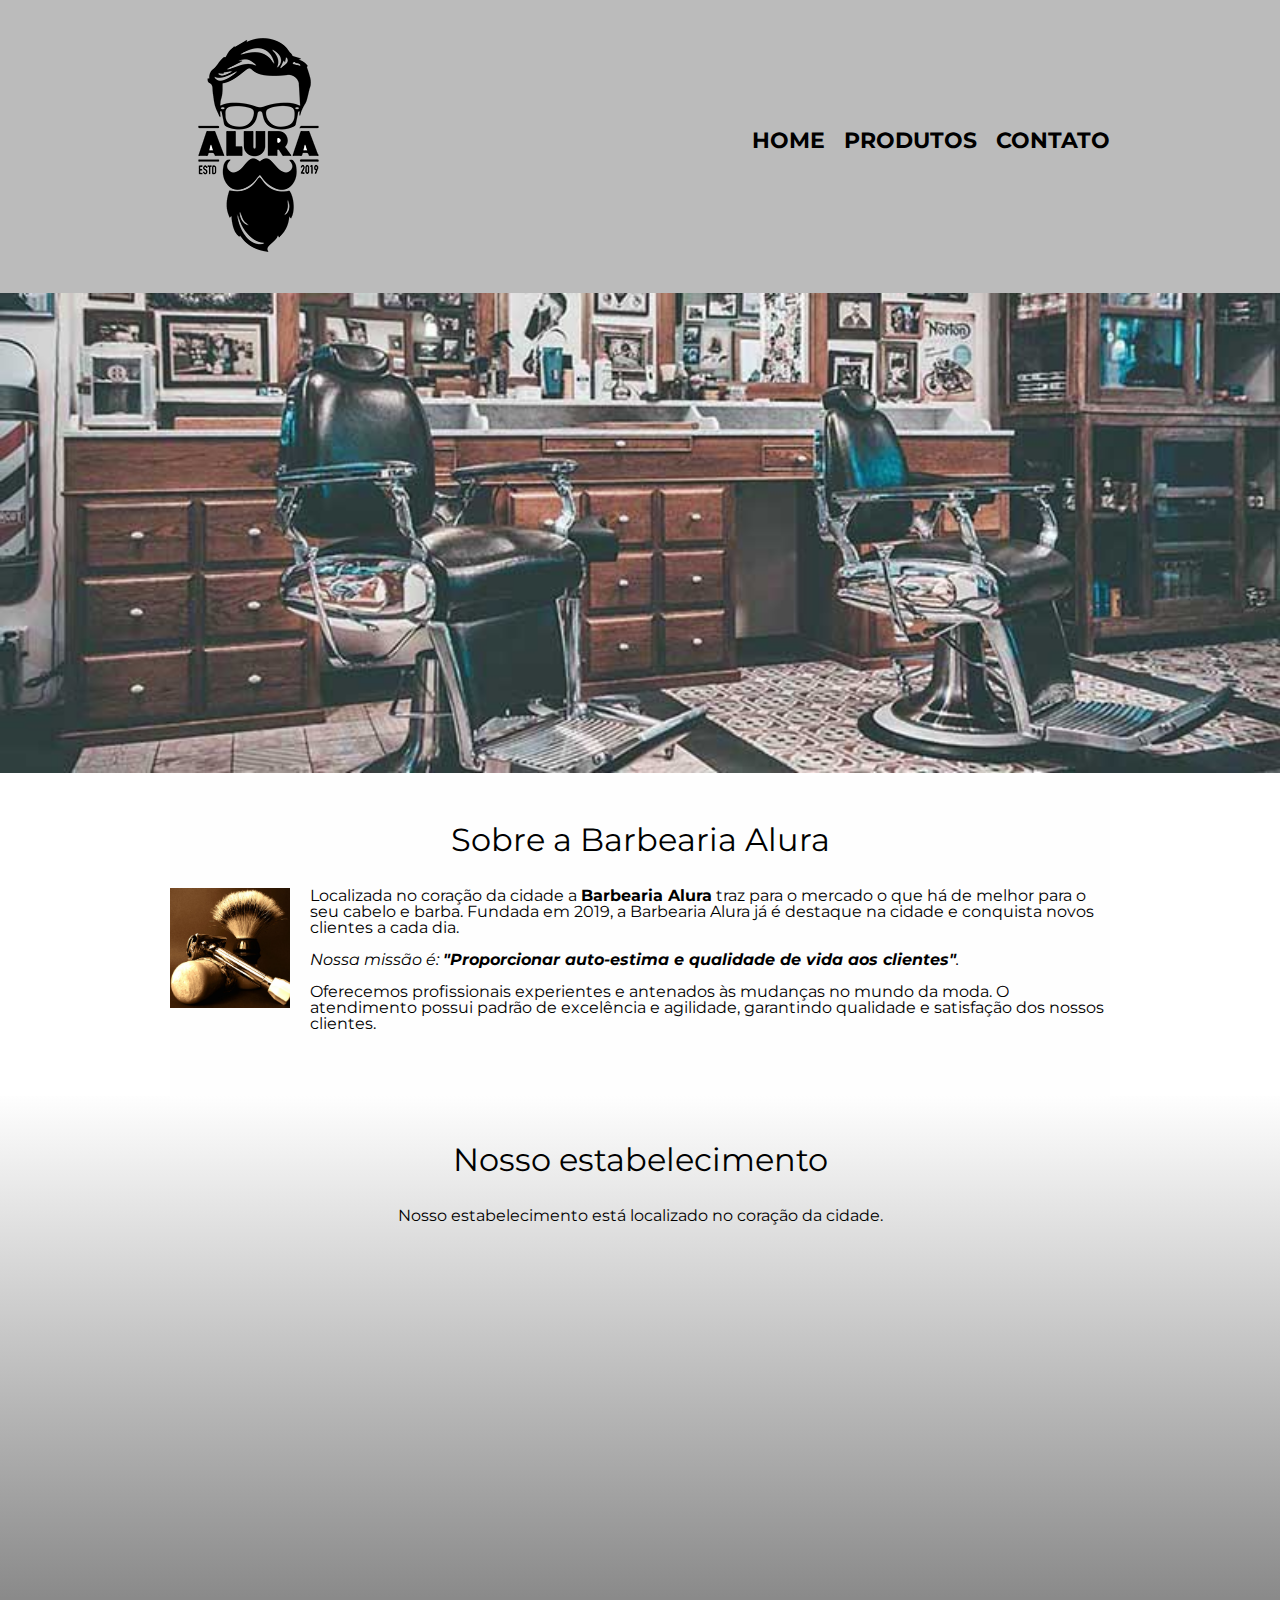
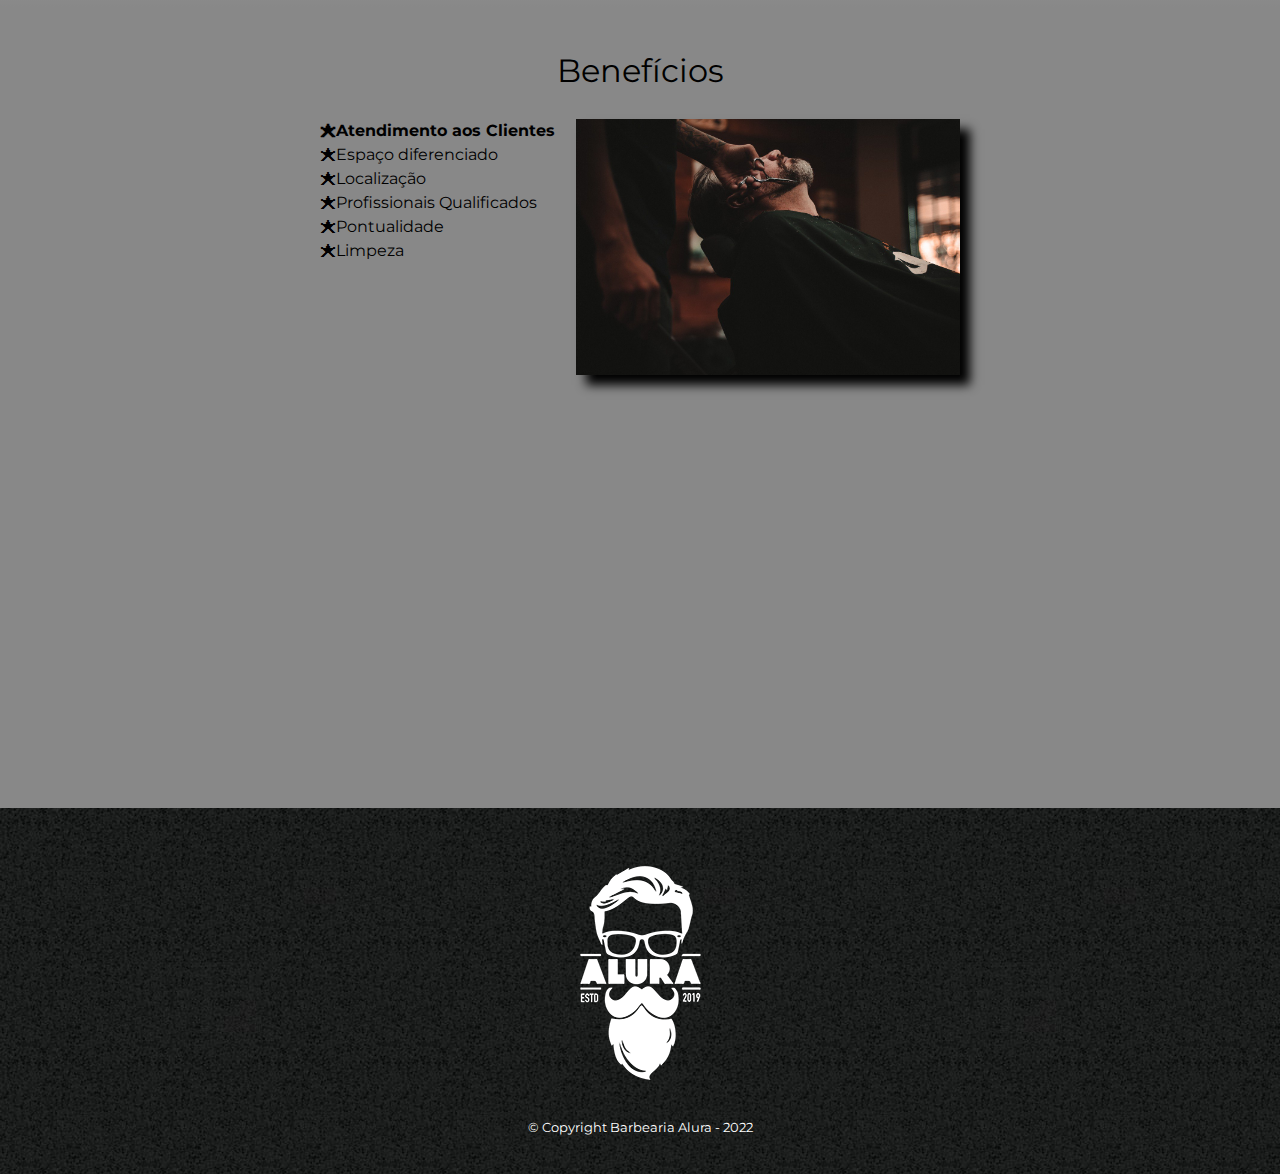
<file: index.html>
<!DOCTYPE html>
<html lang="pt-br">
	<head>
		<meta charset="UTF-8">
		<meta name="viewport" content="width=device-width">
		<title>Barbearia Alura</title>

		<link rel="stylesheet" href="reset.css">
		<link rel="stylesheet" href="style.css">
		<link href="https://fonts.googleapis.com/css?family=Montserrat&display=swap" rel="stylesheet">
	</head>

	<body>
		<header>
			<div class="caixa">
				<h1><img src="logo.png" alt="Logo da Barbearia Alura"></h1>

				<nav>
					<ul>
						<li><a href="index.html">Home</a></li>
						<li><a href="produtos.html">Produtos</a></li>
						<li><a href="contato.html">Contato</a></li>
					</ul>
				</nav>
			</div>
		</header>

		<img class="banner" src="banner.jpg" alt="Foto da Barbearia Alura">

		<main>
			<section class="principal">
				<h2 class="titulo-principal">Sobre a Barbearia Alura</h2>

				<img class="utensilios" src="utensilios.jpg" alt="Utensilios de um barbeiro.">

				<p>Localizada no coração da cidade a <strong>Barbearia Alura</strong> traz para o mercado o que há de melhor para o seu cabelo e barba. Fundada em 2019, a Barbearia Alura já é destaque na cidade e conquista novos clientes a cada dia.</p>

				<p id="missao"><em>Nossa missão é: <strong>"Proporcionar auto-estima e qualidade de vida aos clientes"</strong>.</em></p>

				<p>Oferecemos profissionais experientes e antenados às mudanças no mundo da moda. O atendimento possui padrão de excelência e agilidade, garantindo qualidade e satisfação dos nossos clientes.</p>
			</section>

			<section class="mapa">
				<h3 class="titulo-principal">Nosso estabelecimento</h3>
				<p>Nosso estabelecimento está localizado no coração da cidade.</p>

				<div class="mapa-conteudo">
					<iframe src="https://www.google.com/maps/embed?pb=!1m18!1m12!1m3!1d3656.4483278365396!2d-46.63466568562861!3d-23.588249068469487!2m3!1f0!2f0!3f0!3m2!1i1024!2i768!4f13.1!3m3!1m2!1s0x94ce5a2b2ed7f3a1%3A0xab35da2f5ca62674!2sCaelum!5e0!3m2!1spt-BR!2sbr!4v1568814489656!5m2!1spt-BR!2sbr" width="100%" height="300" frameborder="0" style="border:0;" allowfullscreen=""></iframe>
				</div>
			</section>

			<section class="beneficios">
				<h3 class="titulo-principal">Benefícios</h3>

				<div class="conteudo-beneficios">
					<ul class="lista-beneficios">
						<li class="itens">Atendimento aos Clientes</li>
						<li class="itens">Espaço diferenciado</li>
						<li class="itens">Localização</li>
						<li class="itens">Profissionais Qualificados</li>
						<li class="itens">Pontualidade</li>
						<li class="itens">Limpeza</li>
					</ul><img src="beneficios.jpg" class="imagem-beneficios">
				</div>

				<div class="video">
					<iframe width="100%" height="315" src="https://www.youtube.com/embed/wcVVXUV0YUY" frameborder="0" allow="accelerometer; autoplay; encrypted-media; gyroscope; picture-in-picture" allowfullscreen></iframe>
				</div>
			</section>
		</main>

		<footer>
			<img src="logo-branco.png" alt="Logo da Barbearia Alura">
			<p class="copyright">&copy; Copyright Barbearia Alura - 2022</p>
		</footer>
	</body>
</html>
</file>
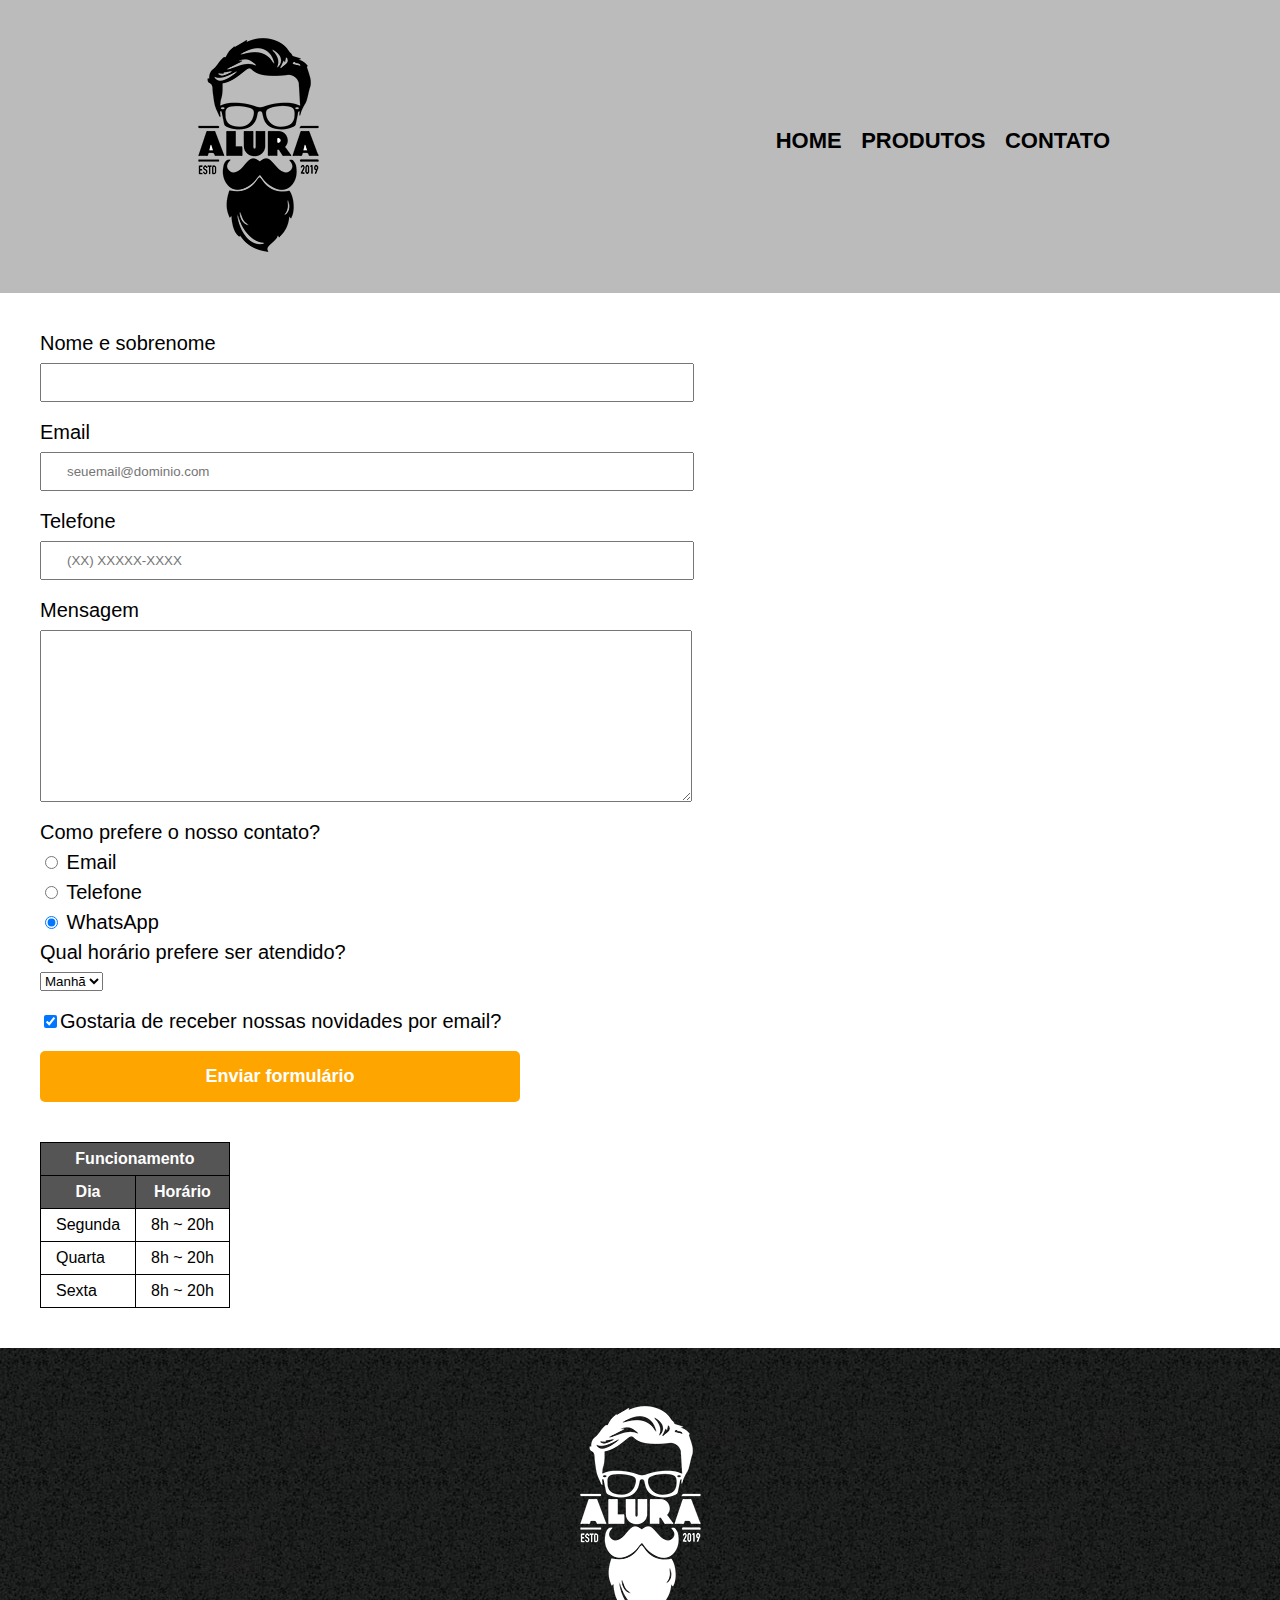
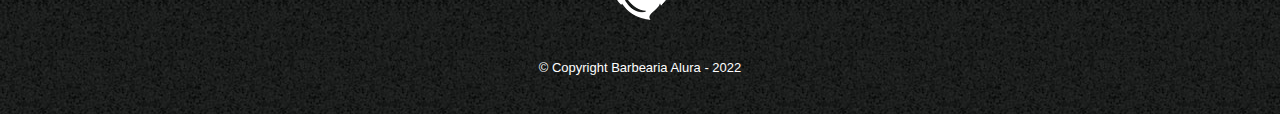
<file: contato.html>
<!DOCTYPE html>
<html>
	<head>
		<meta charset="UTF-8">
		<meta name="viewport" content="width=device-width">
		<title>Contato - Barbearia Alura</title>

		<link rel="stylesheet" href="reset.css">
		<link rel="stylesheet" href="style.css">
	</head>
	<body>
		<header>
			<div class="caixa">
				<h1><img src="logo.png" alt="Logo da Barbearia Alura"></h1>
				<nav>
					<ul>
						<li><a href="index.html">Home</a></li>
						<li><a href="produtos.html">Produtos</a></li>
						<li><a href="contato.html">Contato</a></li>
					</ul>
				</nav>
			</div>
		</header>

		<main>
			<form>
				<label for="nomesobrenome">Nome e sobrenome</label>
				<input type="text" id="nomesobrenome" class="input-padrao" required>

				<label for="email">Email</label>
				<input type="email" id="email" class="input-padrao" required placeholder="seuemail@dominio.com">

				<label for="telefone">Telefone</label>
				<input type="tel" id="telefone" class="input-padrao" required placeholder="(XX) XXXXX-XXXX">

				<label for="mensagem">Mensagem</label>
				<textarea cols="70" rows="10" id="mensagem" class="input-padrao" required></textarea>

				<fieldset>
					<legend>Como prefere o nosso contato?</legend>
					<label for="radio-email"><input type="radio" name="contato" value="email" id="radio-email"> Email</label>

					<label for="radio-telefone"><input type="radio" name="contato" value="telefone" id="radio-telefone"> Telefone</label>

					<label for="radio-whatsapp"><input type="radio" name="contato" value="whatsapp" id="radio-whatsapp" checked> WhatsApp</label>
				</fieldset>

				<fieldset>
					<legend>Qual horário prefere ser atendido?</legend>
					<select>
						<option>Manhã</option>
						<option>Tarde</option>
						<option>Noite</option>
					</select>
				</fieldset>

				<label class="checkbox"><input type="checkbox" checked>Gostaria de receber nossas novidades por email?</label>

				<input type="submit" value="Enviar formulário" class="enviar">
			</form>

			<table>
				<thead>
						<tr>
								<th colspan="2">Funcionamento</th>
						</tr>
						<tr>
								<th>Dia</th>
								<th>Horário</th>
						</tr>
				</thead>
					<td>Segunda</td>
					<td>8h ~ 20h</td>
				</tr>
				<tr>
					<td>Quarta</td>
					<td>8h ~ 20h</td>
				</tr>
				<tr>
					<td>Sexta</td>
					<td>8h ~ 20h</td>
				</tr>
			</table>
		</main>

		<footer>
			<img src="logo-branco.png" alt="Logo da Barbearia Alura">
			<p class="copyright">&copy; Copyright Barbearia Alura - 2022</p>
		</footer>
	</body>
</html>
</file>
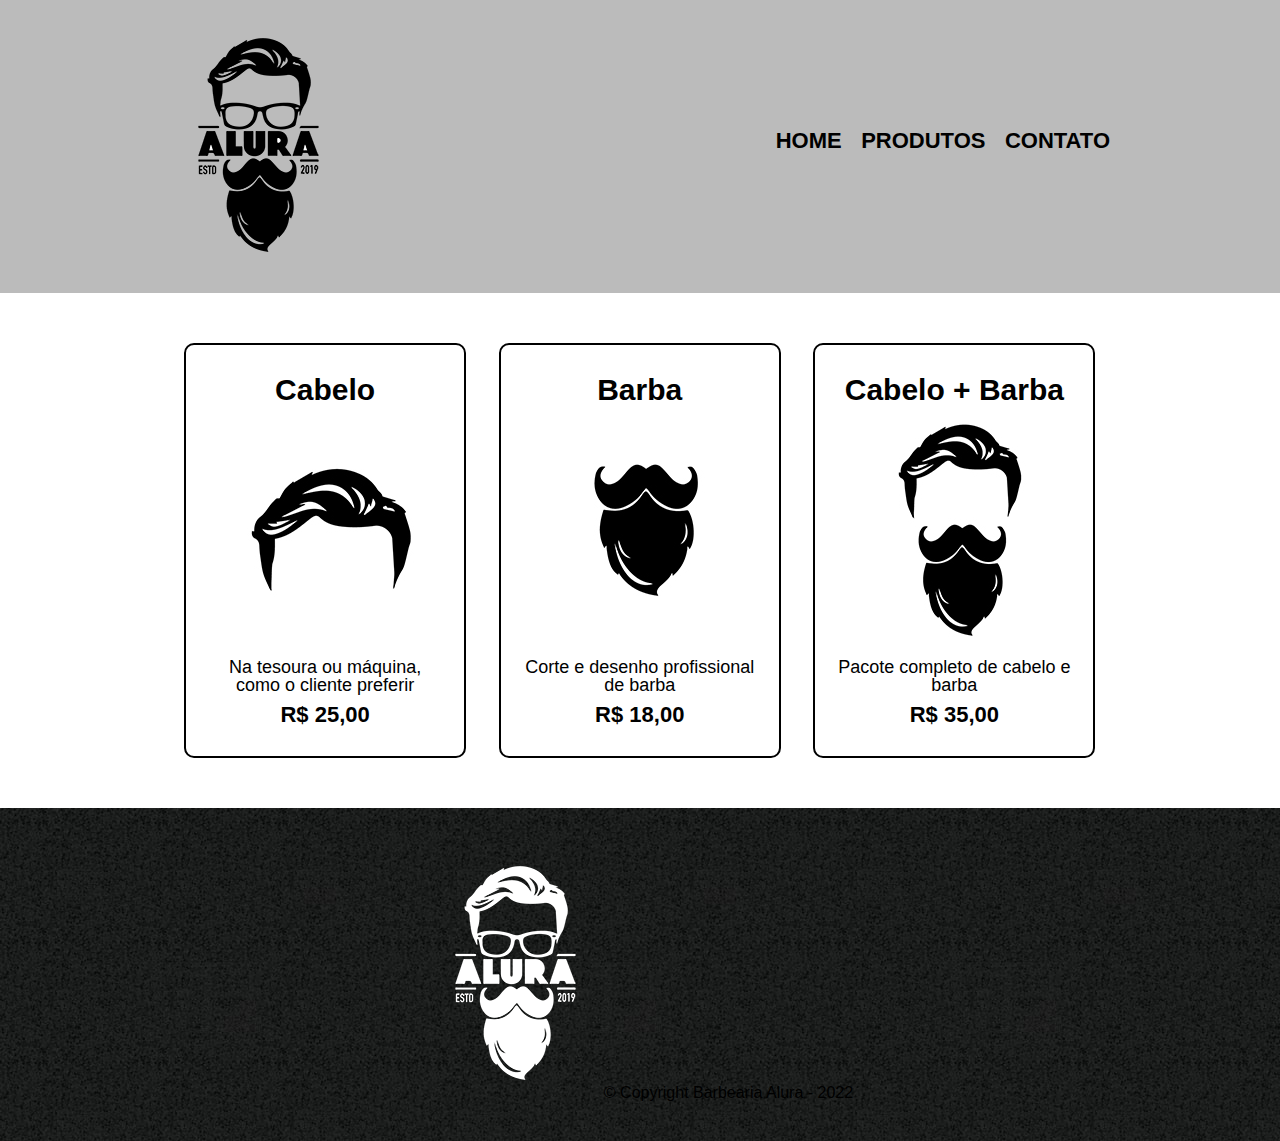
<file: produtos.html>
<!DOCTYPE html>
<html>
	<head>
		<meta charset="UTF-8">
		<meta name="viewport" content="width=device-width">
		<title>Produtos - Barbearia Alura</title>

		<link rel="stylesheet" href="reset.css">
		<link rel="stylesheet" href="style.css">
	</head>
	<body>
		<header>
			<div class="caixa">
				<h1><img src="logo.png" alt="Logo da Barbearia Alura"></h1>
				<nav>
					<ul>
						<li><a href="index.html">Home</a></li>
						<li><a href="produtos.html">Produtos</a></li>
						<li><a href="contato.html">Contato</a></li>
					</ul>
				</nav>
			</div>
		</header>

		<main>
			<ul class="produtos">
				<li>
					<h2>Cabelo</h2>
					<img src="cabelo.jpg">
					<p class="produto-descricao">Na tesoura ou máquina, como o cliente preferir</p>
					<p class="produto-preco">R$ 25,00</p>
				</li>
				<li>
					<h2>Barba</h2>
					<img src="barba.jpg">
					<p class="produto-descricao">Corte e desenho profissional de barba</p>
					<p class="produto-preco">R$ 18,00</p>
				</li>
				<li>
					<h2>Cabelo + Barba</h2>
					<img src="cabelo+barba.jpg">
					<p class="produto-descricao">Pacote completo de cabelo e barba</p>
					<p class="produto-preco">R$ 35,00</p>
				</li>
			</ul>
		</main>

		<footer>
			<img src="logo-branco.png" alt="Logo da Barbearia Alura>
			<p class="copyright">&copy; Copyright Barbearia Alura - 2022</p>
		</footer>
	</body>
</html>
</file>
<file: style.css>
body {
	font-family: 'Montserrat', sans-serif;
}

header {
	background: #BBBBBB;
	padding: 20px 0;
}

.caixa {
	position: relative;
	width: 940px;
	margin: 0 auto;
}

nav {
	position: absolute;
	top: 110px;
	right: 0;
}

nav li {
	display: inline;
	margin: 0 0 0 15px;
}

nav a {
	text-transform: uppercase;
	color: #000000;
	font-weight: bold;
	font-size: 22px;
	text-decoration: none;
}

nav a:hover {
	color: #C78C19;
	text-decoration: underline;
}

.produtos {
	width: 940px;
	margin: 0 auto;
	padding: 50px 0;
}

.produtos li {
	display: inline-block;
	text-align: center;
	width: 30%;
	vertical-align: top;
	margin: 0 1.5%;
	padding: 30px 20px;
	box-sizing: border-box;
	border: 2px solid #000000;
	border-radius: 10px;
}

.produtos li:hover {
	border-color: #C78C19;
}

.produtos li:active {
	border-color: #088C19;
}

.produtos li:hover h2 {
	font-size: 34px;
}

.produtos h2 {
	font-size: 30px;
	font-weight: bold;
}

.produto-descricao {
	font-size: 18px;
}

.produto-preco {
	font-size: 22px;
	font-weight: bold;
	margin-top: 10px;
}

footer {
	text-align: center;
	background: url("bg.jpg");
	padding: 40px 0;
}

.copyright {
	color: #FFFFFF;
	font-size: 13px;
	margin: 20px 0 0;
}

main {

}

form {
	/*margin: 40px 0;*/
	margin: 40px 40px;
}

form label, form legend {
	display:block;
	font-size: 20px;
	margin: 0 0 10px;
}

.input-padrao {
	display: block;
	margin: 0 0 20px;
	padding: 10px 25px;
	width: 50%;
}

.checkbox {
	margin: 20px 0;
}

.enviar {
	width:40%;
	padding: 15px 0;
	background: orange;
	color: white;
	font-weight: bold;
	font-size: 18px;
	border: none;
	border-radius: 5px;
	transition: 1s all;
	cursor: pointer;
}

.enviar:hover {
	background: darkorange;
	transform: scale(1.2);
}

table {
	margin: 20px 40px 40px;
}

thead {
	background: #555555;
	color: white;
	font-weight: bold;
}

td, th {
	border: 1px solid #000000;
	padding: 8px 15px;
}


/* css da página inicial */
.banner {
	width:100%;
}

/* Se quisermos que a fonte de titulo-principal seja o dobro da fonte
padrão, independete do tamanho dessa fonte padrão, utilizamos a medida em */

.titulo-principal {
	text-align: center;
	font-size: 2em;
	margin: 0 0 1em;
	clear: left; /* para que o float não afete aos demais */
}

/* inserir um espaçamento que seja proporcional ao tamanho da fonte,
facilita a leitura do usuário.*/

.principal {
	padding: 3em 0;
	background: #FEFEFE;
	width: 940px;
	margin: 0 auto;
}

.principal p {
	margin: 0 0 1em;
}

.principal strong {
	font-weight: bold;
}

.principal em {
	font-style: italic;
}

.utensilios {
	width: 120px;
	float: left;
	margin: 0 20px 20px 0;
}

.mapa {
	padding: 3em 0;
	background: linear-gradient(#FEFEFE, #888888);
}

.mapa-conteudo {
	width: 940px;
	margin: 0 auto;
}

.mapa p {
	margin: 0 0 2em;
	text-align: center;
}

.beneficios {
	padding: 3em 0;
	background: #888888;
}

.conteudo-beneficios {
	width: 640px;
	margin: 0 auto;
}

.lista-beneficios {
	width: 40%;
	display: inline-block;
	vertical-align: top;
}

.itens {
	line-height: 1.5;
}

.itens:first-child {
	font-weight: bold;
}

.itens:before {
	content: "🟊";
}

.imagem-beneficios {
	width: 60%;
	opacity: 1;
	transition: 400ms;
	box-shadow: 10px 10px 10px 0 #000000;
}

.imagem-beneficios:hover {
	opacity: 0.3;
}

.video {
	width: 560px;
	margin: 2em auto; /* centraliza */
}


/* Queries */

@media screen and (max-width: 980px) {
    .caixa, .principal, .mapa-conteudo, .conteudo-beneficios, .video {
        width: auto;
    }

    h1 {
        text-align: center;
    }

    nav {
        position: static;
    }

    .lista-beneficios, .imagem-beneficios {
        width: 100%;
    }

		.produtos {
		        width: auto;
		    }
		.produtos li, .formulario-tabela {
        width: auto;
        display: block;
        margin: 10px 10px;
    }
}
</file>
